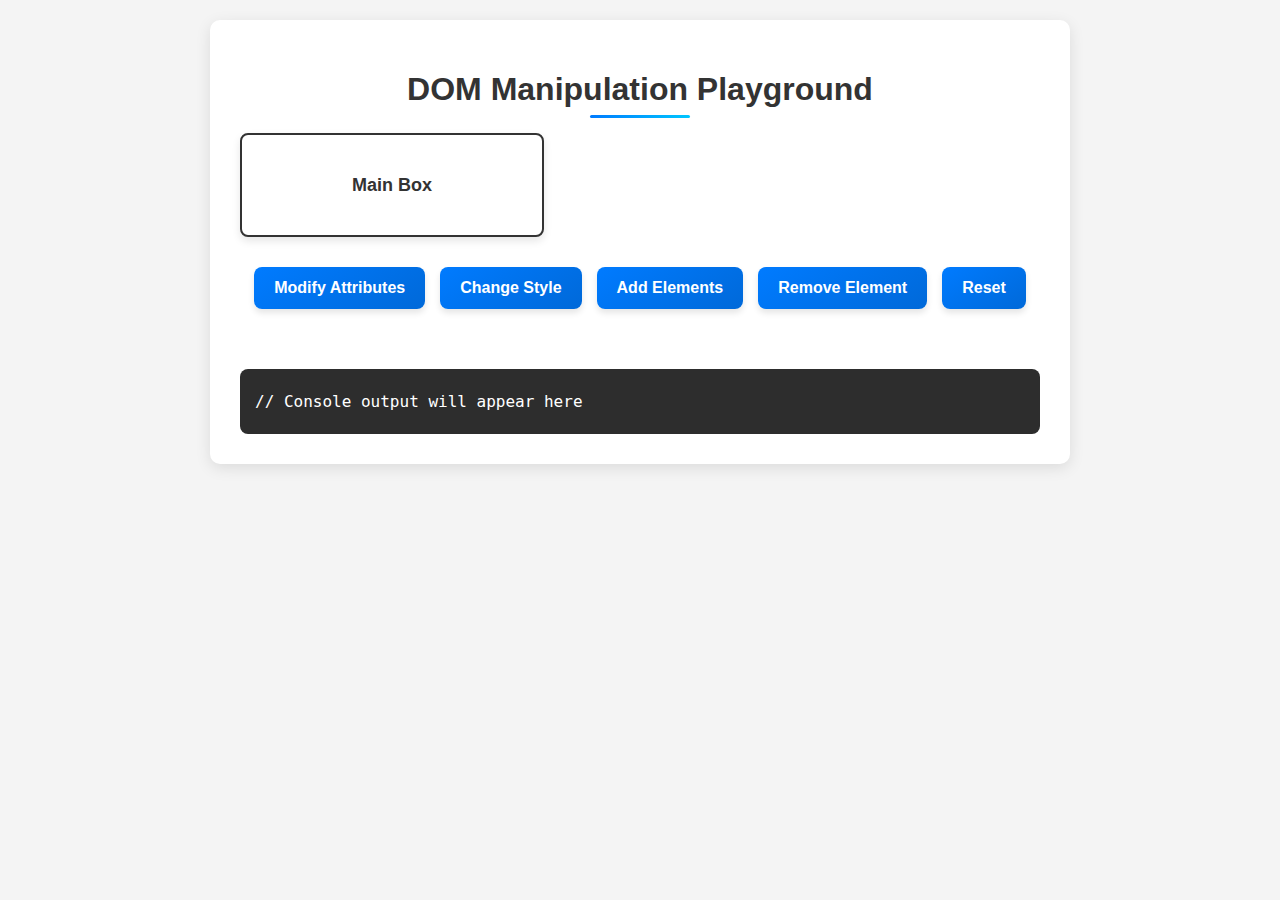
<file: Lecture 6/DOM 2/index.html>
<!DOCTYPE html>
<html lang="en">
<head>
    <meta charset="UTF-8">
    <meta name="viewport" content="width=device-width, initial-scale=1.0">
    <title>Playground</title>
    <link rel="stylesheet" href="style.css">
</head>
<body>
    <div class="container">
        <h1>DOM Manipulation Playground</h1>
        <div id="mainBox" class="box" data-info="original">Main Box</div>

        <div class="button-container">
            <button onclick="modifyAttributes()">Modify Attributes</button>
            <button onclick="changeStyle()">Change Style</button>
            <button onclick="addElements()">Add Elements</button>
            <button onclick="removeElement()">Remove Element</button>
            <button onclick="resetPlayground()">Reset</button>
        </div>

        <div id="extraElements"></div>

        <div class="console" id="consoleOutput">
            <div class="console-message">// Console output will appear here</div>
        </div>
    </div>

    <script src="script.js"></script>
</body>
</html>
</file>
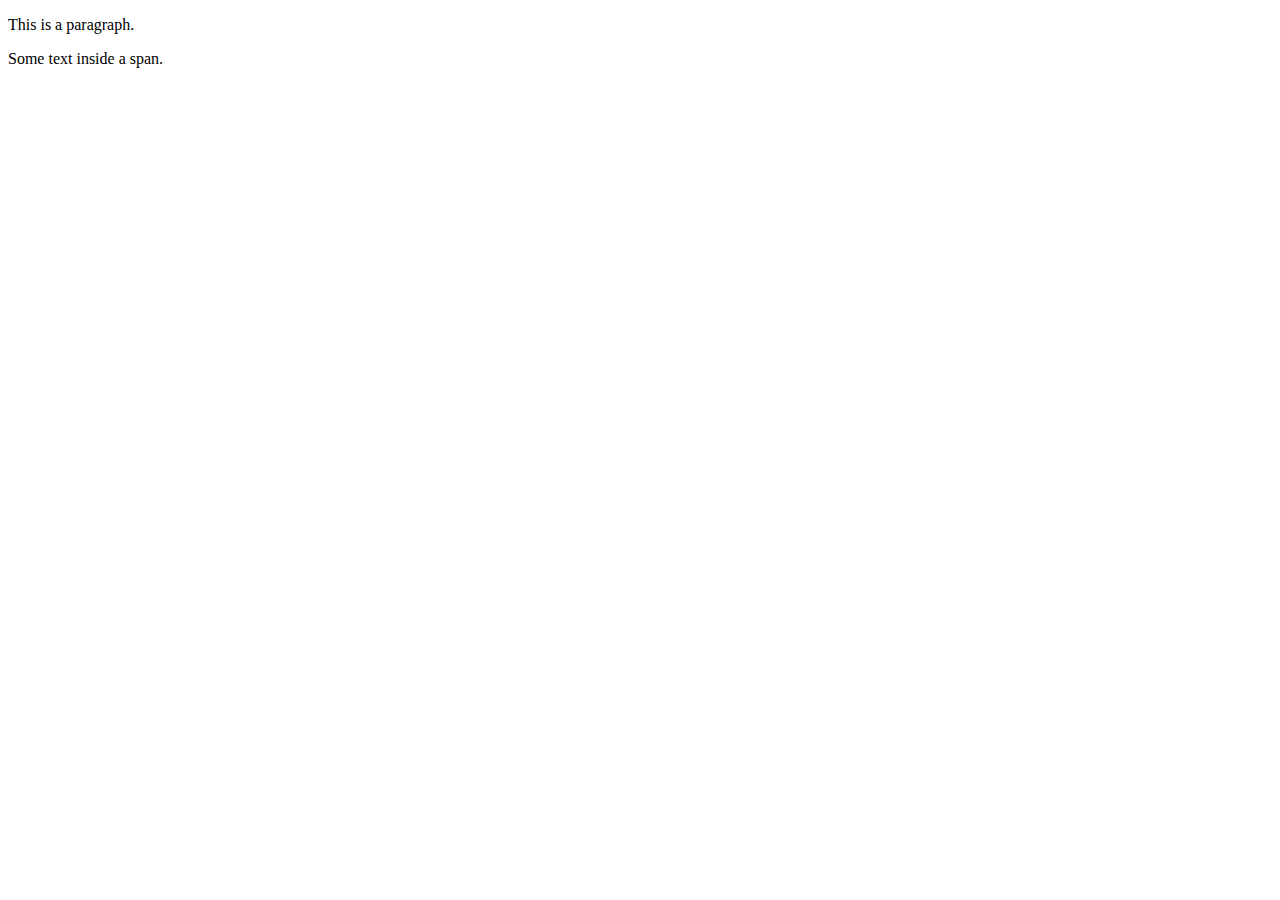
<file: Lecture 6/DOM Node/index.html>
<!DOCTYPE html>
<html lang="en">
<head>
    <meta charset="UTF-8">
    <meta name="viewport" content="width=device-width, initial-scale=1.0">
    <title>DOM Nodes</title>
</head>
<body>
    <div id="container">
        <p>This is a paragraph.</p>
        <!-- This is a comment -->
        <span>Some text inside a span.</span>
    </div>    
    <script src="script.js"></script>
</body>
</html>
</file>
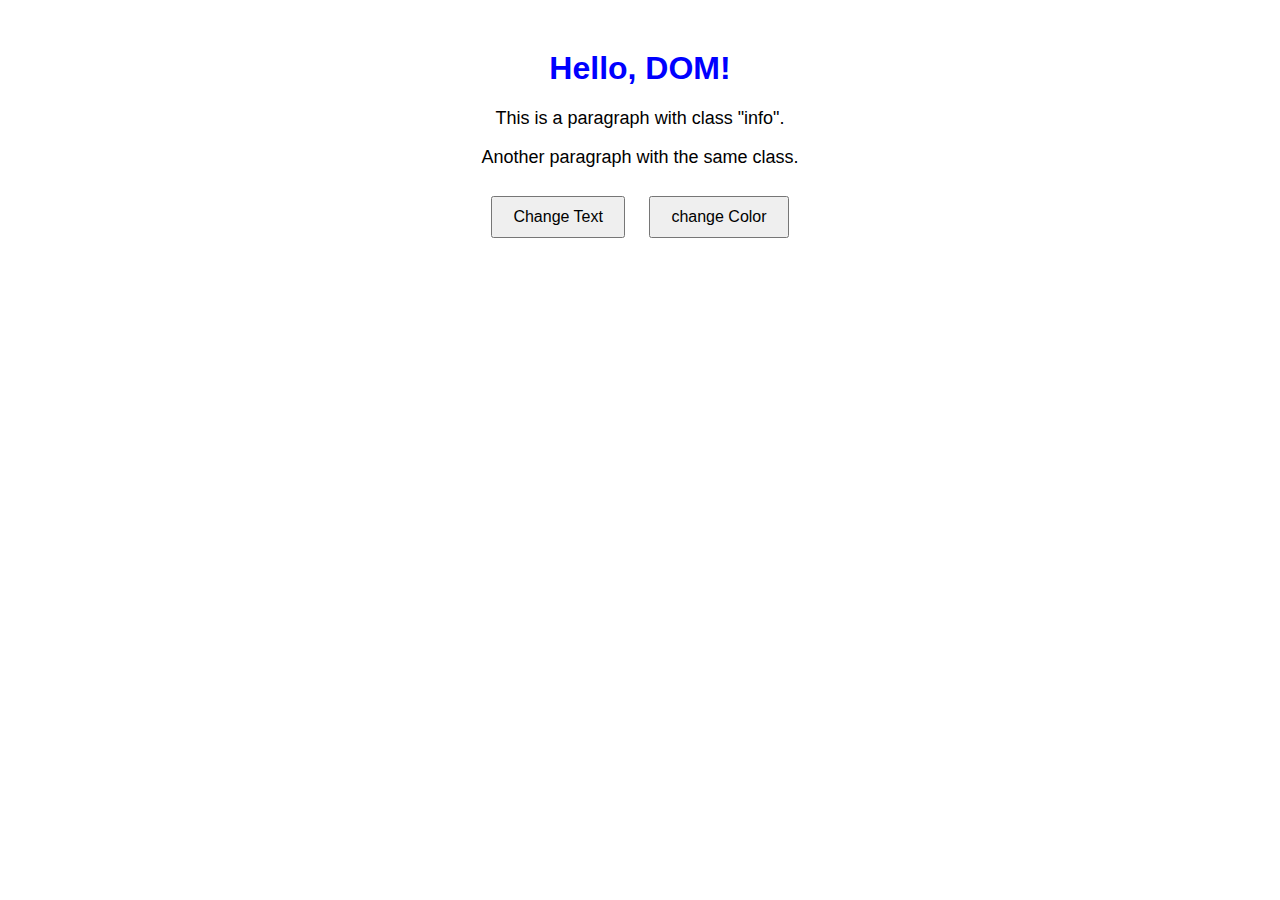
<file: Lecture 6/DOM/index.html>
<!DOCTYPE html>
<html lang="en">
<head>
    <meta charset="UTF-8">
    <meta name="viewport" content="width=device-width, initial-scale=1.0">
    <title>DOM Manipulation</title>
    <link rel="stylesheet" href="style.css">
</head>
<body>
    
    <h1 id="heading">Hello, DOM!</h1>

    <p class="info">This is a paragraph with class "info".</p>
    <p class="info">Another paragraph with the same class.</p>

    <button id="changeTextBtn">Change Text</button>
    <button id="changeColorBtn">change Color</button>

    <script src="script.js"></script>
</body>
</html>
</file>
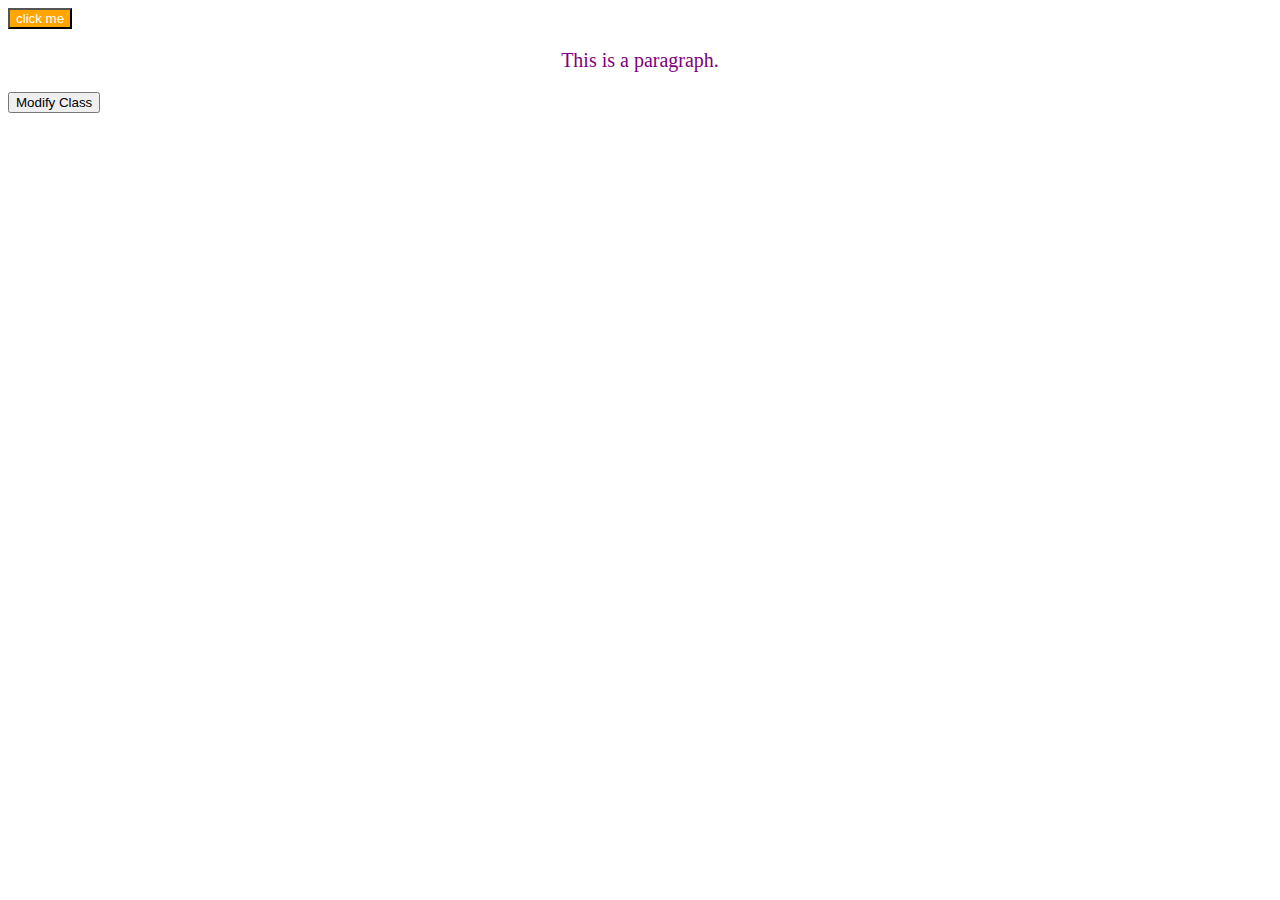
<file: Lecture 6/Practice 2/index.html>
<!DOCTYPE html>
<html lang="en">
<head>
    <meta charset="UTF-8">
    <meta name="viewport" content="width=device-width, initial-scale=1.0">
    <title>Document</title>
    <link rel="stylesheet" href="style.css">
</head>
<body>
    <p id="myParagraph" class="original">This is a paragraph.</p>
    <button onclick="modifyClass()">Modify Class</button>

    <script src="script.js"></script>
</body>
</html>
</file>
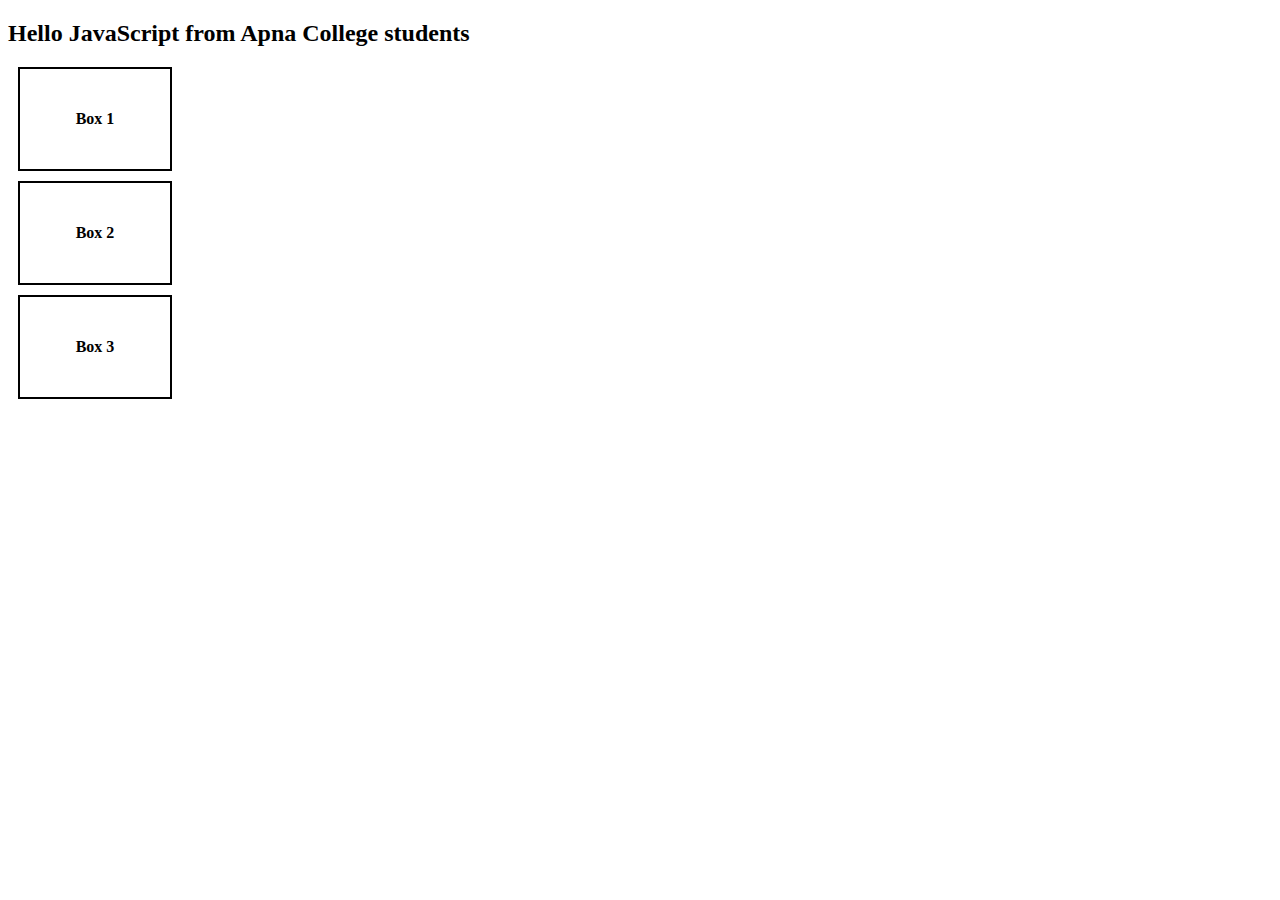
<file: Lecture 6/Practice/index.html>
<!DOCTYPE html>
<html lang="en">
<head>
    <meta charset="UTF-8">
    <meta name="viewport" content="width=device-width, initial-scale=1.0">
    <title>DOM</title>
    <style>
        .box {
            width: 150px;
            height: 100px;
            border: 2px solid black;
            margin: 10px;
            text-align: center;
            line-height: 100px;
            font-weight: bold;
        }
    </style>
</head>
<body>
    
    <!-- Q1: Create an H2 heading with text "Hello JavaScript" -->
    <h2 id="heading">Hello JavaScript</h2>

    <!-- Q2: Create 3 divs with the same class "box" -->
    <div class="box"></div>
    <div class="box"></div>
    <div class="box"></div>

    <script src="script.js"></script>
</body>
</html>
</file>
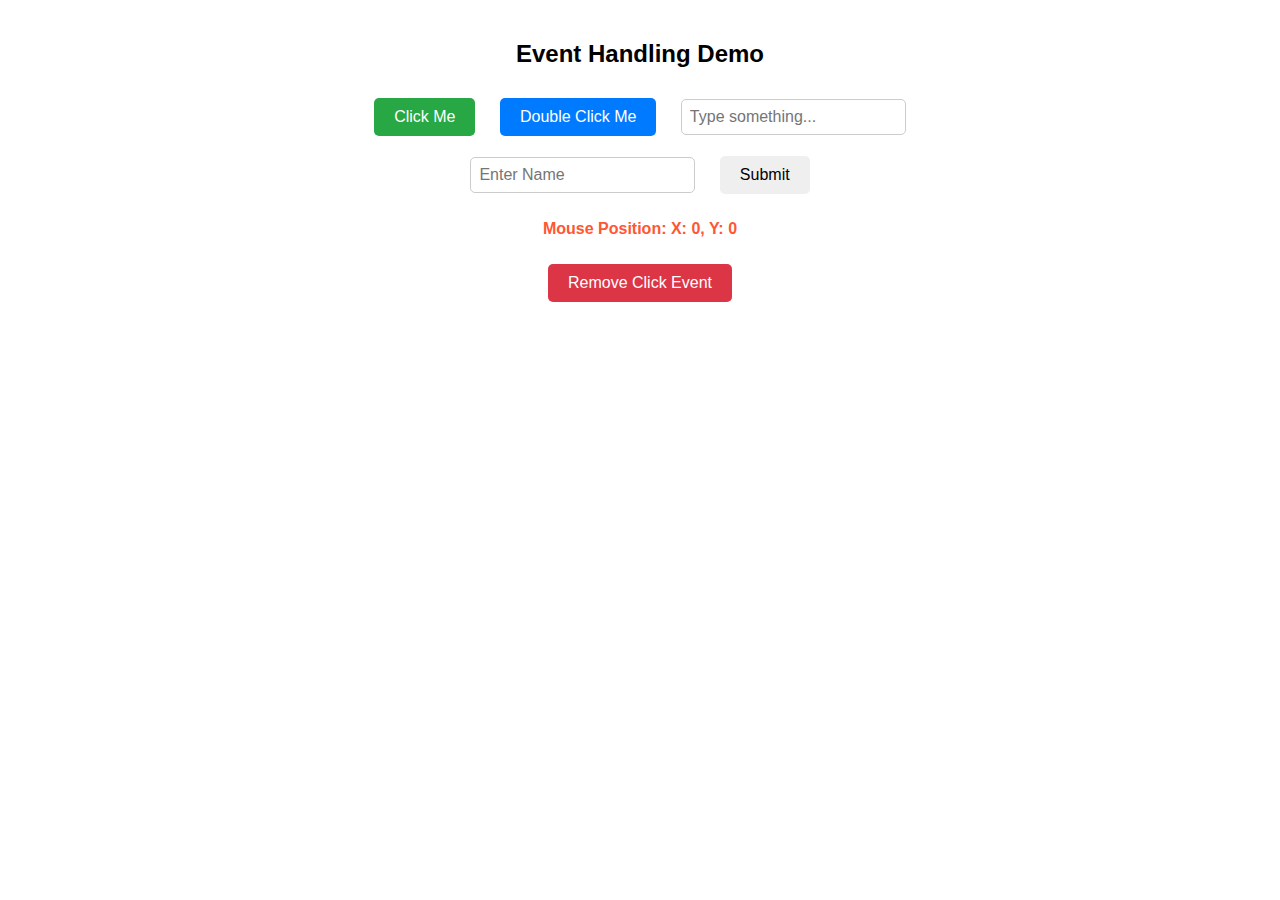
<file: Lecture 7/Events/index.html>
<!DOCTYPE html>
<html lang="en">
<head>
    <meta charset="UTF-8">
    <meta name="viewport" content="width=device-width, initial-scale=1.0">
    <title>Event Handling Example</title>
    <link rel="stylesheet" href="styles.css">
</head>
<body>
    
    <h2>Event Handling Demo</h2>

    <!-- Mouse Events -->
    <button id="clickBtn">Click Me</button>
    <button id="dblClickBtn">Double Click Me</button>

    <!-- Keyboard Event -->
    <input type="text" id="inputBox" placeholder="Type something..." />

    <!-- Form Event -->
    <form id="myForm">
        <input type="text" id="name" placeholder="Enter Name" required />
        <button type="submit">Submit</button>
    </form>

    <!-- Mouse Position Display -->
    <p id="mousePosition">Mouse Position: X: 0, Y: 0</p>

    <!-- Remove Event Listener -->
    <button id="removeClick">Remove Click Event</button>

    <script src="script.js"></script>

</body>
</html>
</file>
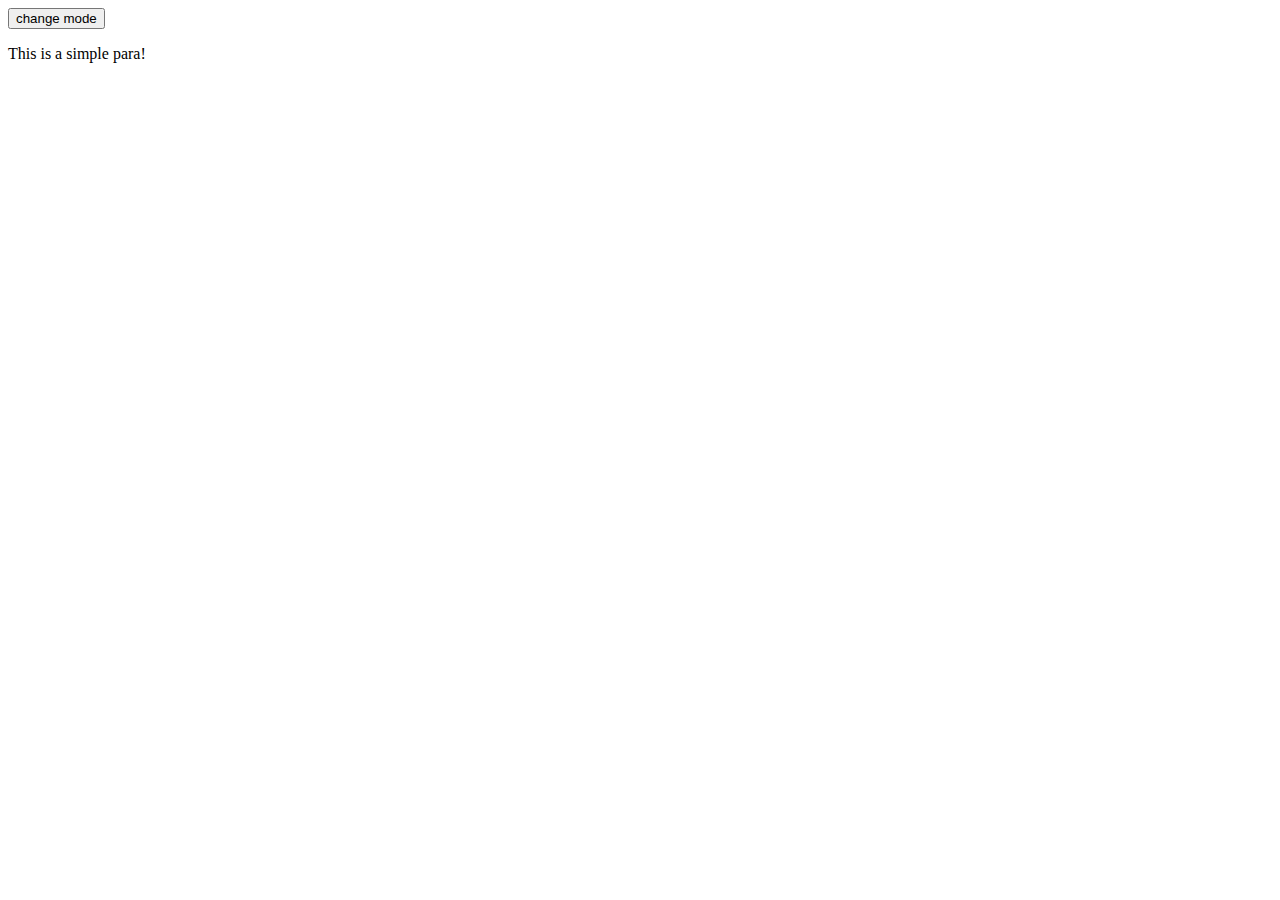
<file: Lecture 7/Practice/index.html>
<!DOCTYPE html>
<html lang="en">
<head>
    <meta charset="UTF-8">
    <meta name="viewport" content="width=device-width, initial-scale=1.0">
    <title>Toggle</title>
    <link rel="stylesheet" href="style.css">
</head>
<body>
    <button id="mode">change mode</button>
    <p>This is a simple para!</p>
    <script src="script.js"></script>
</body>
</html>
</file>
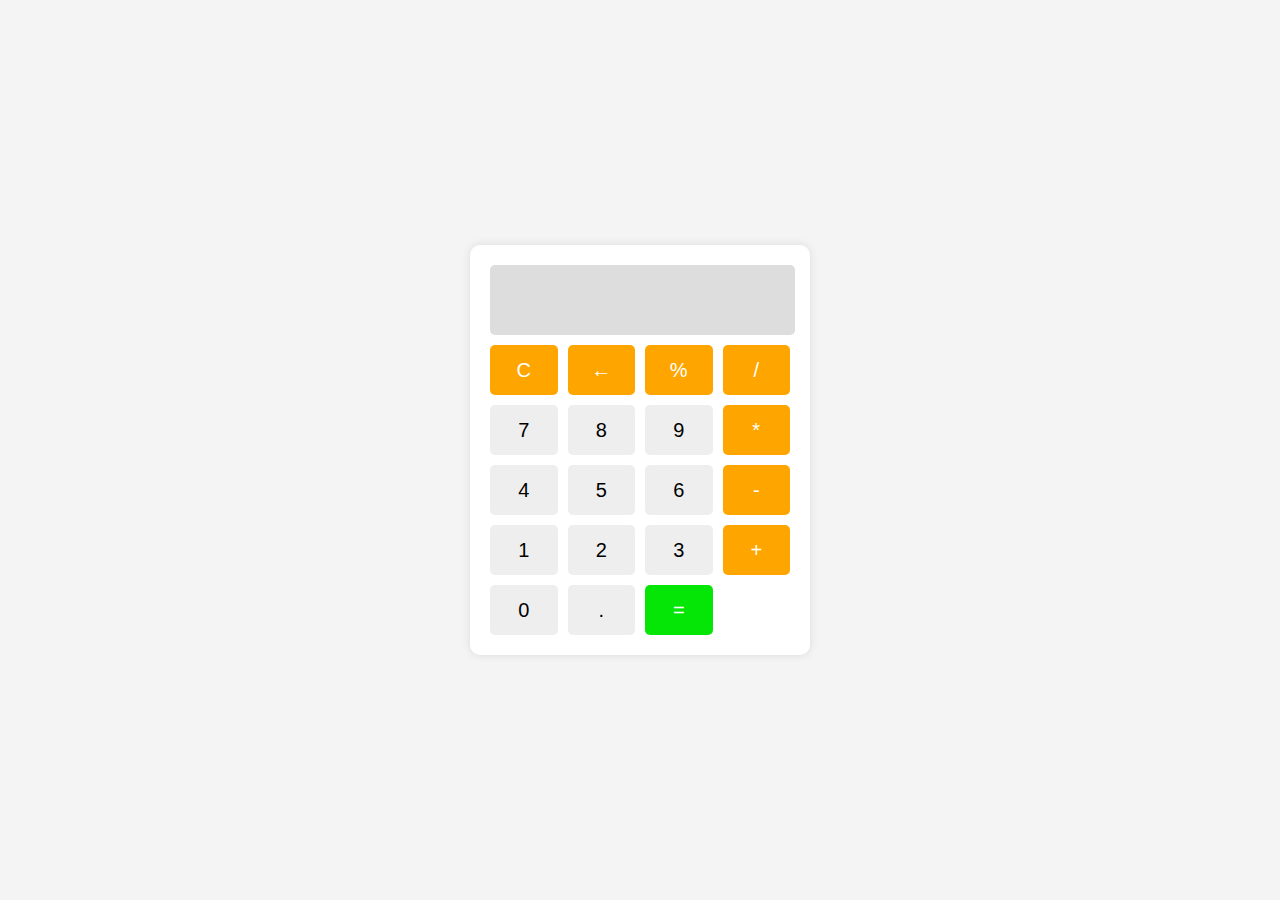
<file: Lecture 8/06-Calculator/index.html>
<!DOCTYPE html>
<html lang="en">
<head>
    <meta charset="UTF-8">
    <meta name="viewport" content="width=device-width, initial-scale=1.0">
    <title>Calculator</title>
    <link rel="stylesheet" href="styles.css">
</head>
<body>
    <div class="calculator">
        <input type="text" id="display" disabled>
        <div class="buttons">
            <button class="operator" onclick="clearDisplay()">C</button>
            <button class="operator" onclick="backspace()">←</button>
            <button class="operator" onclick="appendCharacter('%')">%</button>
            <button class="operator" onclick="appendCharacter('/')">/</button>

            <button onclick="appendCharacter('7')">7</button>
            <button onclick="appendCharacter('8')">8</button>
            <button onclick="appendCharacter('9')">9</button>
            <button class="operator" onclick="appendCharacter('*')">*</button>

            <button onclick="appendCharacter('4')">4</button>
            <button onclick="appendCharacter('5')">5</button>
            <button onclick="appendCharacter('6')">6</button>
            <button class="operator" onclick="appendCharacter('-')">-</button>

            <button onclick="appendCharacter('1')">1</button>
            <button onclick="appendCharacter('2')">2</button>
            <button onclick="appendCharacter('3')">3</button>
            <button class="operator" onclick="appendCharacter('+')">+</button>

            <button onclick="appendCharacter('0')">0</button>
            <button onclick="appendCharacter('.')">.</button>
            <button class="equal" onclick="calculateResult()">=</button>
        </div>
    </div>

    <script src="script.js"></script>
</body>
</html>
</file>
<file: Lecture 6/DOM 2/style.css>
body {
    font-family: 'Arial', sans-serif;
    text-align: center;
    background-color: #f4f4f4;
    margin: 0;
    padding: 20px;
    color: #333;
}

.container {
    max-width: 800px;
    margin: auto;
    background-color: white;
    padding: 30px;
    border-radius: 10px;
    box-shadow: 0px 4px 15px rgba(0, 0, 0, 0.1);
}

h1 {
    color: #333;
    margin-bottom: 25px;
    position: relative;
    display: inline-block;
}

h1::after {
    content: '';
    position: absolute;
    bottom: -10px;
    left: 50%;
    transform: translateX(-50%);
    width: 100px;
    height: 3px;
    background: linear-gradient(90deg, #007bff, #00c6ff);
    border-radius: 3px;
}

#extraElements {
    display: flex;
    flex-direction: column;
    align-items: center;
    gap: 15px;
    margin-top: 30px;
    transition: all 0.3s ease;
}

.box {
    width: 300px;
    height: 100px;
    line-height: 100px;
    border: 2px solid #333;
    text-align: center;
    font-weight: bold;
    font-size: 18px;
    background-color: #fff;
    border-radius: 8px;
    box-shadow: 0 4px 8px rgba(0, 0, 0, 0.1);
    transition: all 0.3s ease;
}

.box:hover {
    transform: translateY(-5px);
    box-shadow: 0 6px 12px rgba(0, 0, 0, 0.15);
}

.button-container {
    display: flex;
    flex-wrap: wrap;
    justify-content:  center;
    gap: 15px;
    margin-top: 30px;
}

button {
    background: linear-gradient(145deg, #007bff, #0069d9);
    color: white;
    border: none;
    padding: 12px 20px;
    border-radius: 8px;
    cursor: pointer;
    transition: all 0.3s;
    font-size: 16px;
    font-weight: 600;
    box-shadow: 0 4px 6px rgba(0, 0, 0, 0.1);
}

button:hover {
    background: linear-gradient(145deg, #0056b3, #004494);
    transform: translateY(-2px);
    box-shadow: 0 6px 8px rgba(0, 0, 0, 0.15);
}

button:active {
    transform: translateY(0);
    box-shadow: 0 2px 4px rgba(0, 0, 0, 0.1);
}

.console {
    margin-top: 30px;
    background-color: #2d2d2d;
    color: #fff;
    padding: 15px;
    border-radius: 8px;
    text-align: left;
    font-family: 'Consolas', 'Monaco', monospace;
    max-height: 200px;
    overflow-y: auto;
}

.console-message {
    margin: 5px 0;
    padding: 3px 0;
}

.info {
    color: #87cefa;
}

.success {
    color: #90ee90;
}

.warning {
    color: #ffd700;
}

.error {
    color: #ffa07a;
}

.modified {
    background-color: #e6f7ff !important;
    border-color: #1890ff !important;
    color: #1890ff;
}

/* Animation for new elements */
@keyframes fadeIn {
    from { opacity: 0; transform: translateY(20px);}
    to { opacity: 1; transform: translateY(0);}
}

.new-element {
    animation: fadeIn 0.5s ease forwards;
}
</file>
<file: Lecture 6/DOM/style.css>
body {
    font-family: Arial, sans-serif;
    text-align: center;
    margin: 50px;
}

h1 {
    color: blue;
}

p {
    font-size: 18px;
}

button {
    margin: 10px;
    padding: 10px 20px;
    font-size: 16px;
    cursor: pointer;
}
</file>
<file: Lecture 6/Practice 2/style.css>
.original {
    color: purple;
    font-size: 20px;
    text-align: center;
}

.newClass {
    background-color: plum;
    font-weight: bold;
    padding: 10px;
    border: 2px solid black;
}
</file>
<file: Lecture 7/Events/styles.css>
body {
    font-family: Arial, sans-serif;
    text-align: center;
    margin: 40px;
}

button {
    padding: 10px 20px;
    margin: 10px;
    font-size: 16px;
    border: none;
    cursor: pointer;
    border-radius: 5px;
}

#clickBtn {
    background-color: #28a745;
    color: white;
}

#dblClickBtn {
    background-color: #007bff;
    color: white;
}

#removeClick {
    background-color: #dc3545;
    color: white;
}

input {
    padding: 8px;
    font-size: 16px;
    margin: 10px;
    border: 1px solid #ccc;
    border-radius: 5px;
}

#mousePosition {
    font-weight: bold;
    color: #ff5733;
}
</file>
<file: Lecture 7/Practice/style.css>
.dark {
    background-color: black;
    color: white;
}

.light {
    background-color: white;
    color: black;
}
</file>
<file: Lecture 8/06-Calculator/styles.css>
* {
    margin: 0;
    padding: 0;
}

body {
    display: flex;
    justify-content: center;
    align-items: center;
    height: 100vh;
    background-color: #f4f4f4;
    font-family: Arial, Helvetica, sans-serif;
}

.calculator {
    width: 300px;
    background-color: white;
    padding: 20px;
    border-radius: 10px;
    box-shadow: 0px 0px 10px rgba(0, 0, 0, 0.1);
    text-align: center;
}

#display {
    width: 95%;
    height: 50px;
    font-size: 24px;
    text-align: right;
    padding: 10px;
    margin-bottom: 10px;
    border: none;
    background: #ddd;
    border-radius: 5px;
}

.buttons {
    display: grid;
    grid-template-columns: repeat(4, 1fr);
    gap: 10px;
}

button {
    width: 100%;
    height: 50px;
    font-size: 20px;
    border: none;
    border-radius: 5px;
    cursor: pointer;
    background-color: #eee;
}

button.operator {
    background-color: orange;
    color: white;
}

button.equal {
    background-color: rgb(6, 230, 6);
    color: white;
}

button:hover {
    background-color: #ccc;
}
</file>
